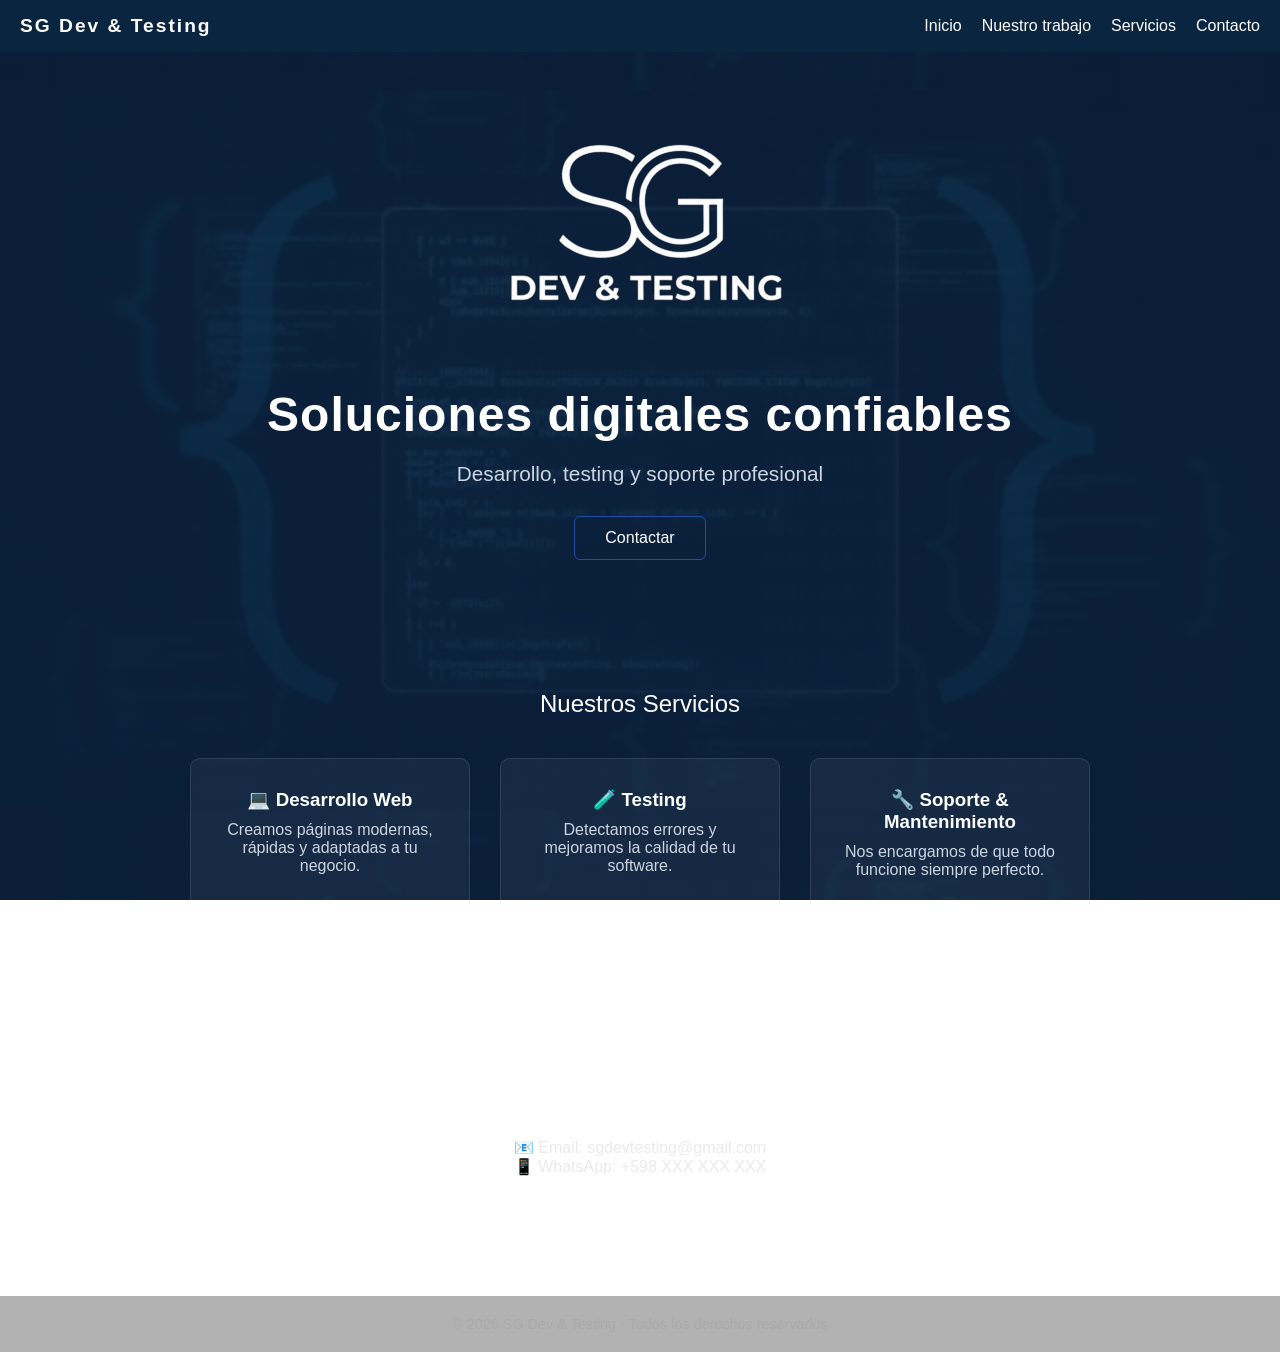
<file: index.html>
<!DOCTYPE html>
<html lang="es">
<head>
    <meta charset="UTF-8">
    <meta name="viewport" content="width=device-width, initial-scale=1.0">
	

    <title>SG Dev & Testing</title>

    <!-- LINK AL CSS -->
    <link rel="stylesheet" href="nuevo1.css">
</head>

<body>

    <!-- NAVBAR -->
<header class="header">
    <div class="logo">SG Dev & Testing</div>

    <button class="menu-toggle" onclick="toggleMenu()">
        ☰
    </button>

    <nav class="nav" id="nav">
        <a href="index.html">Inicio</a>
        <a href="nuestroTrabajo.html">Nuestro trabajo</a>
        <a href="#">Servicios</a>
        <a href="#">Contacto</a>
    </nav>
</header>
<script>
function toggleMenu() {
    document.getElementById("nav").classList.toggle("active");
}
</script>

    <!-- HERO -->
    <section class="hero">
	<img src="logo2.png" alt="Descripción de la imagen">
        <h1>Soluciones digitales confiables</h1>
        <p>Desarrollo, testing y soporte profesional</p>
        <a href="#contacto" class="btn">Contactar</a>
    </section>

    <!-- SERVICIOS -->
    <section class="services" id="servicios">
        <h2>Nuestros Servicios</h2>

        <div class="cards">
            <div class="card">
                <h3>💻 Desarrollo Web</h3>
                <p>Creamos páginas modernas, rápidas y adaptadas a tu negocio.</p>
            </div>

            <div class="card">
                <h3>🧪 Testing</h3>
                <p>Detectamos errores y mejoramos la calidad de tu software.</p>
            </div>

            <div class="card">
                <h3>🔧 Soporte & Mantenimiento</h3>
                <p>Nos encargamos de que todo funcione siempre perfecto.</p>
            </div>
        </div>
    </section>

    <!-- CONTACTO -->
    <section class="services" id="contacto">
        <h2>Contacto</h2>
        <p>📧 Email: sgdevtesting@gmail.com</p>
        <p>📱 WhatsApp: +598 XXX XXX XXX</p>
    </section>

    <!-- FOOTER -->
    <footer>
        © 2026 SG Dev & Testing - Todos los derechos reservados
    </footer>

</body>
</html>
</file>
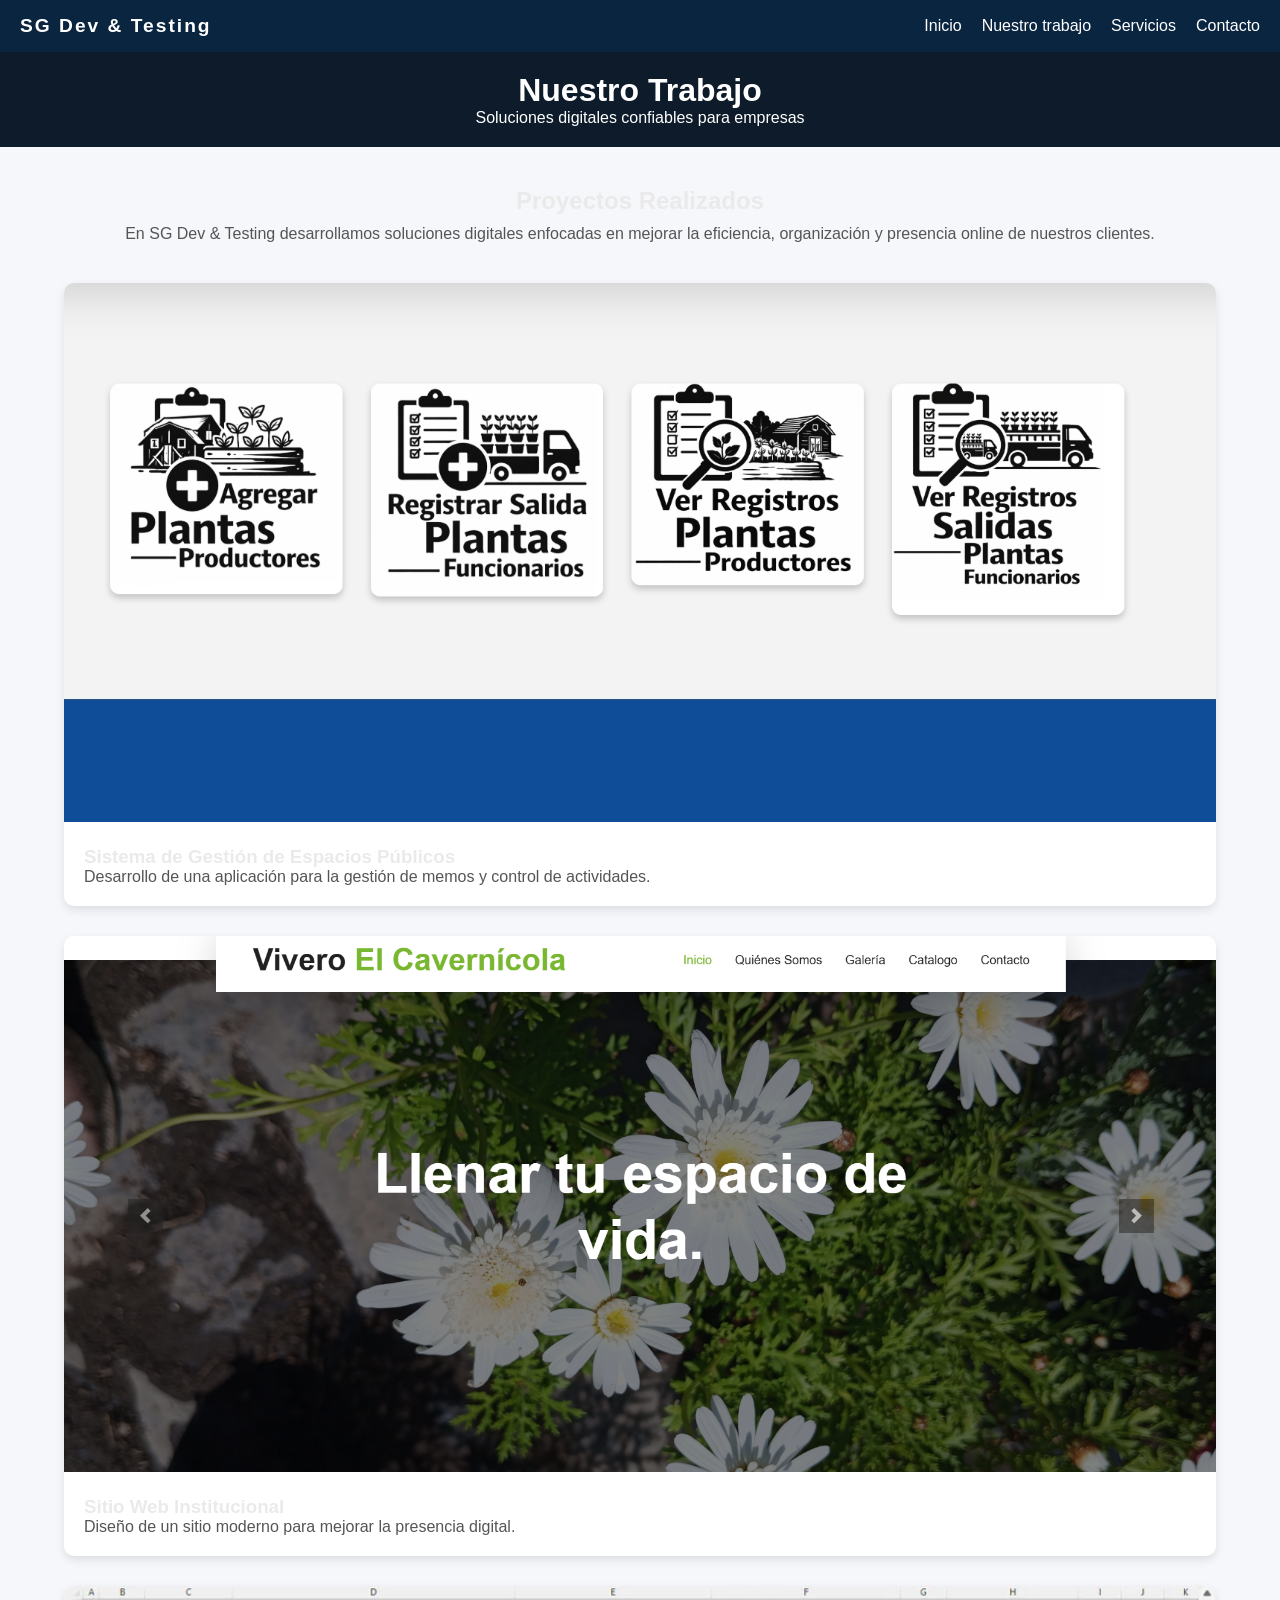
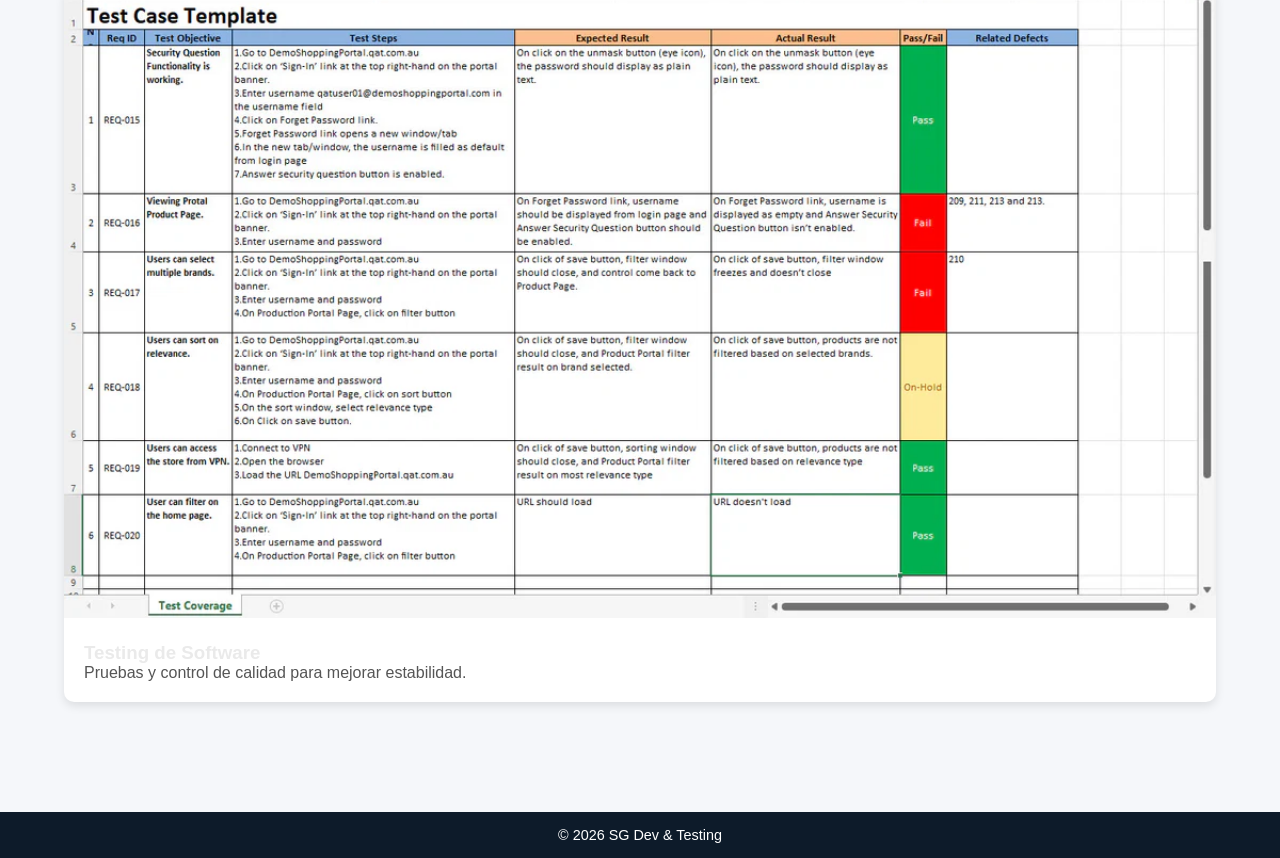
<file: nuestroTrabajo.html>
<!DOCTYPE html>
<html lang="es">
<head>
   <link rel="stylesheet" href="nuevo1.css">
<meta charset="UTF-8">
<meta name="viewport" content="width=device-width, initial-scale=1.0">
<title>Nuestro Trabajo - SG Dev & Testing</title>


</head>


 


<body>

    <!-- NAVBAR -->
<header class="header">
    <div class="logo">SG Dev & Testing</div>

    <button class="menu-toggle" onclick="toggleMenu()">
        ☰
    </button>

    <nav class="nav" id="nav">
        <a href="index.html">Inicio</a>
        <a href="nuestroTrabajo.html">Nuestro trabajo</a>
        <a href="#">Servicios</a>
        <a href="#">Contacto</a>
    </nav>
</header>
<script>
function toggleMenu() {
    document.getElementById("nav").classList.toggle("active");
}
</script>
<!-- 🔒 CONTENEDOR PRINCIPAL -->
<div class="sg-trabajo">

<header>
    <h1>Nuestro Trabajo</h1>
    <p>Soluciones digitales confiables para empresas</p>
</header>

<div class="container">

    <h2>Proyectos Realizados</h2>
    <p class="descripcion">
        En SG Dev & Testing desarrollamos soluciones digitales enfocadas en mejorar la eficiencia, 
        organización y presencia online de nuestros clientes.
    </p>

    <!-- PROYECTO 1 -->
    <div class="card-trabajo">
        <img src="trabajo2.jpeg">
        <div class="card-content">
            <h3>Sistema de Gestión de Espacios Públicos</h3>
            <p>
                Desarrollo de una aplicación para la gestión de memos y control de actividades.
            </p>
        </div>
    </div>

    <!-- PROYECTO 2 -->
    <div class="card-trabajo">
        <img class="trabajo"src="trabajo1.png">
        <div class="card-content">
            <h3>Sitio Web Institucional</h3>
            <p>
                Diseño de un sitio moderno para mejorar la presencia digital.
            </p>
        </div>
    </div>

    <!-- PROYECTO 3 -->
    <div class="card-trabajo">
        <img src="trabajo3.png">
        <div class="card-content">
            <h3>Testing de Software</h3>
            <p>
                Pruebas y control de calidad para mejorar estabilidad.
            </p>
        </div>
    </div>

</div>

<footer>
    <p>© 2026 SG Dev & Testing</p>
</footer>

</div>

</body>
</html>
</file>
<file: nuevo1.css>
/* RESET */
* {
    margin: 0;
    padding: 0;
    box-sizing: border-box;
}

/* COLORES BASADOS EN TU LOGO */
:root {
    --azul-oscuro: #0a1f3c;
    --azul-medio: #0f2f5f;
    --azul-claro: #1e4fa3;
    --gris: #1c1c1c;
    --texto: #eaeaea;
    --blanco: #ffffff;
    --verde-acento: #22c55e;
}

/* BODY */

body {
    font-family: 'Segoe UI', Tahoma, Geneva, Verdana, sans-serif;

    background: 
        linear-gradient(rgba(10, 31, 60, 0.9), rgba(10, 31, 60, 0.95)),
        url("fondo2.png");

    background-size: cover;
    background-position: center;
    background-repeat: no-repeat;
    background-attachment: fixed;
	background-size: contain;
background-repeat: repeat;

    color: var(--texto);
}

/* NAVBAR */
.navbar {
    display: flex;
    justify-content: space-between;
    align-items: center;
    padding: 20px 40px;
    background: rgba(0, 0, 0, 0.3);
    backdrop-filter: blur(10px);
}

/* LOGO TEXTO */
.logo {
    font-size: 1.8rem;
    font-weight: 600;
    letter-spacing: 2px;
    color: var(--blanco);
}

.logo span {
    color: var(--azul-claro);
}

/* LINKS */
.nav-links a {
    color: var(--texto);
    text-decoration: none;
    margin-left: 25px;
    transition: 0.3s;
}

.nav-links a:hover {
    color: var(--azul-claro);
}

/* HERO */
.hero h1 {
    font-size: 1.8rem;   /* más chico */
    margin-top: 5px;
}

.hero p {
    font-size: 1rem;
    margin-top: 5px;
}.hero {
    text-align: center;
    padding: 40px 20px;   /* menos aire */
}

}

.logo-hero:hover {
    opacity: 1;
}
/* HERO AJUSTADO */
.hero {
    text-align: center;
    padding: 50px 20px;  /* equilibrio perfecto */
}

/* ANIMACIÓN */
@keyframes fadeIn {
    from {
        opacity: 0;
        transform: translateY(-15px);
    }
    to {
        opacity: 0.95;
        transform: translateY(0);
    }
}
.logo-hero:hover {
    transform: scale(1.05);
}

/* Asegurar centrado perfecto */
.hero {
    text-align: center;
}

.hero img {
    display: block;
    margin: 0 auto;
}

.hero h1 {
    font-size: 3rem;
    font-weight: 600;
    color: var(--blanco);
    letter-spacing: 1px;
}

.hero p {
    margin-top: 20px;
    font-size: 1.3rem;
    color: #cbd5e1;
}

/* BOTÓN */
.btn {
    display: inline-block;
    margin-top: 30px;
    padding: 12px 30px;
    border: 1px solid var(--azul-claro);
    color: var(--blanco);
    text-decoration: none;
    border-radius: 6px;
    transition: 0.3s;
}

.btn:hover {
    background: var(--azul-claro);
    transform: translateY(-2px);
}

/* SERVICIOS */
.services {
    padding: 80px 20px;
    text-align: center;
}

.services h2 {
    margin-bottom: 40px;
    color: var(--blanco);
    font-weight: 500;
}

/* CARDS */
.cards {
    display: flex;
    flex-wrap: wrap;
    justify-content: center;
    gap: 30px;
}

.card {
    background: rgba(255, 255, 255, 0.05);
    padding: 30px;
    border-radius: 10px;
    width: 280px;
    transition: 0.3s;
    border: 1px solid rgba(255,255,255,0.1);
}

.card:hover {
    transform: translateY(-5px);
    border: 1px solid var(--azul-claro);
}

.card h3 {
    color: var(--blanco);
    margin-bottom: 10px;
}

.card p {
    color: #cbd5e1;
}

/* LISTAS */
ul {
    list-style: none;
    padding: 20px;
}

ul li {
    margin: 10px 0;
}

/* FOOTER */
footer {
    text-align: center;
    padding: 20px;
    background: rgba(0,0,0,0.3);
    margin-top: 40px;
    font-size: 0.9rem;
    color: #aaa;
}
/* 🔒 TODO encapsulado */
.sg-trabajo {
    font-family: Arial, sans-serif;
    background: #f5f7fa;
}

/* HEADER */
.sg-trabajo header {
    background: #0d1b2a;
    color: white;
    padding: 20px;
    text-align: center;
}

/* CONTENIDO */
.sg-trabajo .container {
    width: 90%;
    max-width: 1200px;
    margin: auto;
    padding: 40px 0;
}

/* TITULOS */
.sg-trabajo h2 {
    text-align: center;
    margin-bottom: 10px;
}

.sg-trabajo .descripcion {
    text-align: center;
    color: #555;
    margin-bottom: 40px;
}

/* TARJETAS */
.sg-trabajo .card-trabajo {
    background: white;
    border-radius: 10px;
    box-shadow: 0 4px 10px rgba(0,0,0,0.1);
    margin-bottom: 30px;
    overflow: hidden;
}

/* IMAGEN */
.sg-trabajo .card-trabajo img {
    width: 100%;
}

/* TEXTO */
.sg-trabajo .card-content {
    padding: 20px;
}

.sg-trabajo .card-content h3 {
    margin-top: 0;
}

.sg-trabajo .card-content p {
    color: #555;
}

/* FOOTER */
.sg-trabajo footer {
    background: #0d1b2a;
    color: white;
    text-align: center;
    padding: 15px;
    margin-top: 40px;
}
* {
    box-sizing: border-box;
}

img {
    max-width: 100%;
    height: auto;
}

.container {
    width: 100%;
    padding: 15px;
}
.flex {
    display: flex;
    gap: 20px;
}

@media (max-width: 768px) {
    .flex {
        flex-direction: column;
    }
}
h1 {
    font-size: 2rem;
}

@media (max-width: 768px) {
    h1 {
        font-size: 1.5rem;
    }
}
.nav {
    display: flex;
    gap: 20px;
}

@media (max-width: 768px) {
    .nav {
        flex-direction: column;
        align-items: center;
    }
}
/* móvil primero */
.container {
    padding: 10px;
}

/* luego escritorio */
@media (min-width: 768px) {
    .container {
        padding: 40px;
    }
}
/* HEADER */
.header {
    display: flex;
    justify-content: space-between;
    align-items: center;
    background: #0a2540;
    color: white;
    padding: 15px 20px;
}

/* LOGO */
.logo {
    font-size: 1.2rem;
    font-weight: bold;
}

/* NAV */
.nav {
    display: flex;
    gap: 20px;
}

.nav a {
    color: white;
    text-decoration: none;
    font-size: 1rem;
}

/* BOTÓN HAMBURGUESA */
.menu-toggle {
    display: none;
    font-size: 24px;
    background: none;
    border: none;
    color: white;
    cursor: pointer;
}

/* 📱 MOBILE */
@media (max-width: 768px) {
    .menu-toggle {
        display: block;
    }

    .nav {
        position: absolute;
        top: 60px;
        right: 0;
        background: #0a2540;
        flex-direction: column;
        width: 100%;
        text-align: center;
        display: none;
        padding: 20px 0;
    }

    .nav a {
        padding: 10px 0;
        display: block;
    }

    .nav.active {
        display: flex;
    }
}
</file>
